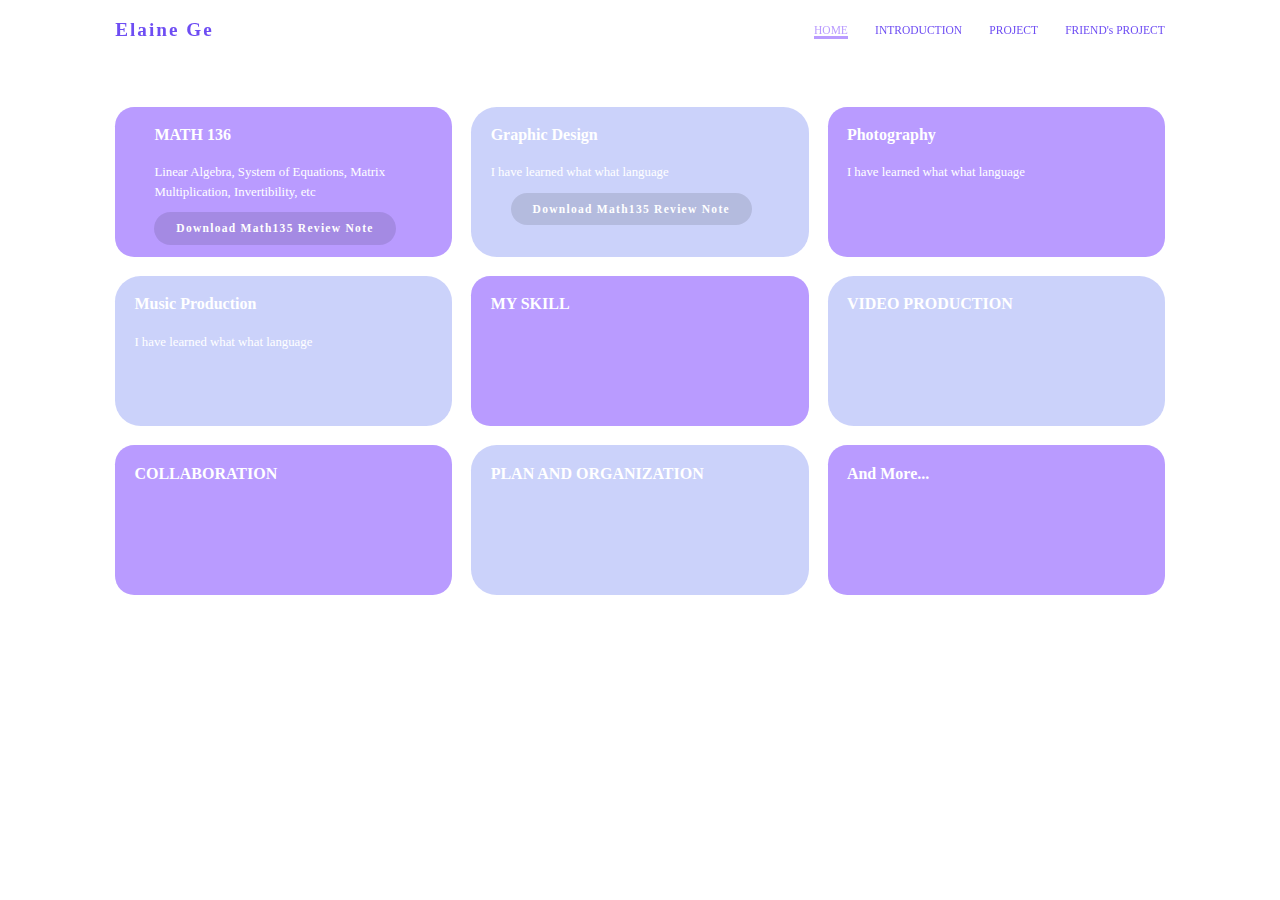
<file: crn.html>
<!DOCTYPE html>
<html>
  <head>
    <meta charset="UTF-8">
    <meta name = "viewport" content="width=device-width, initial-scale=1.0">
    <title>Elaine's Course Note</title>
    <link rel="stylesheet" href="styles3.css">
    <link href='https://unpkg.com/boxicons@2.1.4/css/boxicons.min.css' rel='stylesheet'>
  </head>

  <header class="header">
    <a href="#home" class="logo"> Elaine <span>Ge</span></a>
  
    <i class='bx bx-menu' id="menu-icon"></i>
    <nav class="navbar">
      <a href="index.html" class="active">HOME</a>
      <a href="index.html">INTRODUCTION</a>
      <a href="index.html">PROJECT</a>
      <a href="index.html">FRIEND's PROJECT</a>
    </nav>
  </header>
  
    <section class="skills" id="skill">
      <h2 class="heading">My <span>Skills</span></h2>
      
      <div class="skill-container">
        <div class="skill-box">
          <div class="skill-info">
            <h4>MATH 136</h4>
            <p>Linear Algebra, System of Equations, Matrix Multiplication, Invertibility, etc</p>
            <a href="crsn/Math136 review note.pdf" download class="btn btn--download">
              Download Math135 Review Note
            </a>
          </div>
        </div>

        <div class="skill-box2">
          <div class="skill-info">
            <h4>Graphic Design</h4>
            <p>I have learned what what language</p>
            <a href="crsn/Math136 review note.pdf" download class="btn btn--download">
              Download Math135 Review Note
            </a>
          </div>
        </div>

        <div class="skill-box"> 
          <div class="skill-info">
            <h4>Photography</h4>
            <p>I have learned what what language</p>
          </div>
        </div>
         
        <div class="skill-box2"> 
          <div class="skill-info">
            <h4>Music Production</h4>
            <p>I have learned what what language</p>
          </div>
        </div>
        
        <div class="skill-box">  
          <div class="skill-info">
            <h4>MY SKILL</h4>
          </div>
        </div>

        <div class="skill-box2">  
          <div class="skill-info">
            <h4>VIDEO PRODUCTION</h4>
          </div>
        </div>

        <div class="skill-box">  
          <div class="skill-info">
            <h4>COLLABORATION</h4>
          </div>
        </div>

        <div class="skill-box2">  
          <div class="skill-info">
            <h4>PLAN AND ORGANIZATION</h4>
          </div>
        </div>

        <div class="skill-box">  
          <div class="skill-info">
            <h4>And More...</h4>
          </div>
        </div>
    

      </div>
    
    
    </section>

    

</html>
</file>
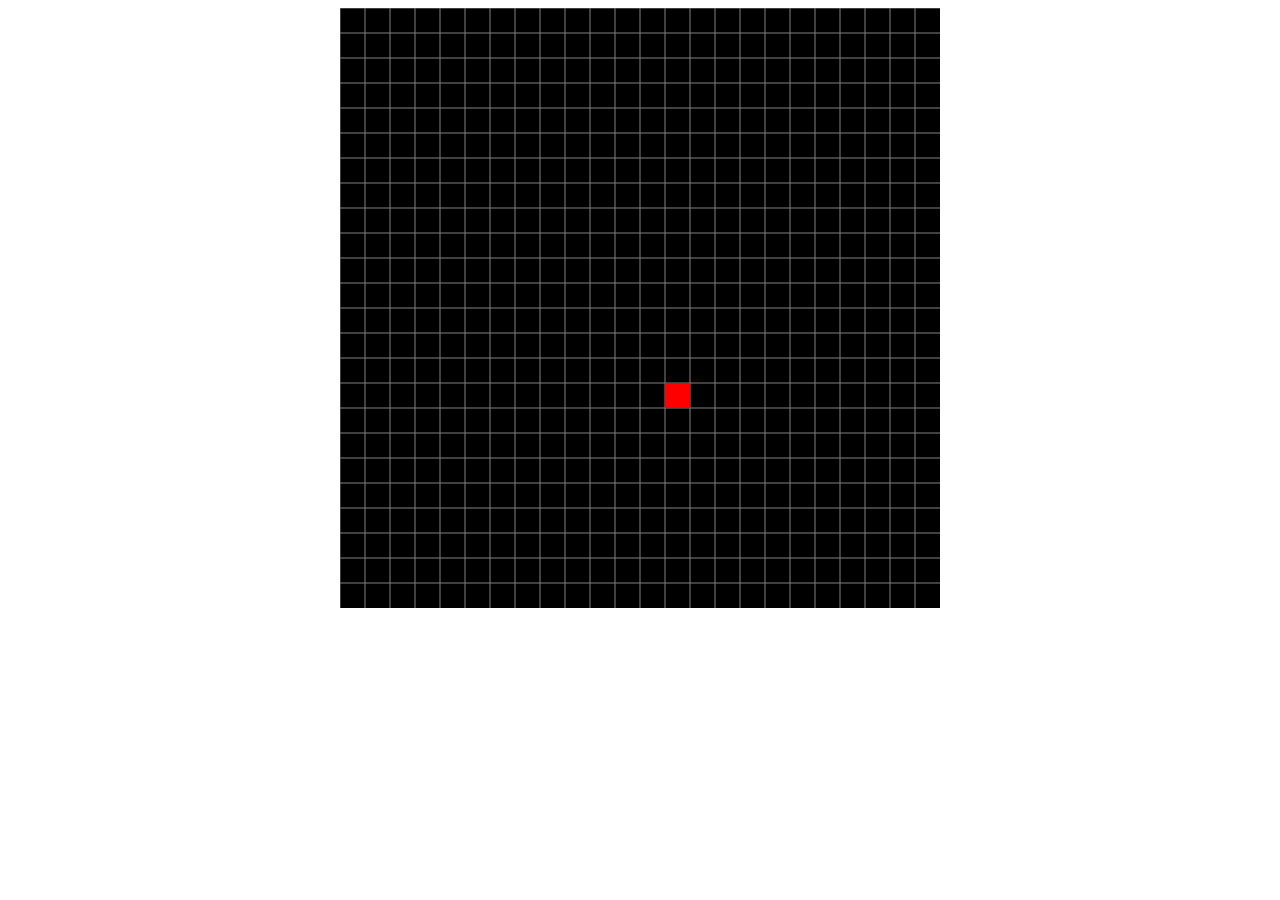
<file: game.html>
<!DOCTYPE html>
<html lang="en">
<head>
    <meta charset="UTF-8">
    <meta name="viewport" content="width=device-width, initial-scale=1.0">
    <title>Snake Game</title>
    <style>
        canvas {
            display: block;
            margin: auto;
            background-color: black;
        }
    </style>
</head>
<body>
    <canvas id="gameCanvas" width="600" height="600"></canvas>
    <script src="snakeGame.js"></script>
</body>
</html>
</file>
<file: styles3.css>
*{
  margin: 0;
  padding: 0;
  font-family: "Poppins", Optima;
  box-sizing:  border-box;
  text-decoration: none;
  bordeR: none;
  outline: none;
  scroll-behavior: smooth;
}

:root {
  --bg-color: #ffffff;
  --second-bg-color: #252525;
  --text-color: rgb(110, 77, 243);
  --main-color: rgba(113, 52, 254, 0.491);
  --third-color: rgba(198, 110, 253, 0.55);
  --four-color: rgba(166, 178, 246, 0.582);
}

html{
  font-size: 40%;
  overflow-x: hidden;
}

body {
  background: var(--bg-color);
  color: var(--text-color);
}

section{
  min-height:100vh;
  padding: 10rem 9% 10rem;
}

.home{
  display:flex;
  justify-content: center;
  align-items: center;
  flex-direction: column;
  gap: 1rem;
}

.header{
  position: fixed;
  top: 0;
  left: 0;
  width: 100%;
  padding: 3rem 9%;
  background: transparent;
  background-size:cover;
  backdrop-filter: blur(10px);
  justify-content: space-between;
  display: flex;
  align-items: center;
  z-index: 100;
  border: transparent;
}

.logo{
  font-size: 3rem;
  font-weight: bold;
  color: var(--text-color) fontw 800;
  cursor: pointer;
  transition: 0.3s ease-in-out;
  letter-spacing: 2px;
}

.logo:hover{
  transform: scale(1.1);
}

.navbar a{
  font-size: 1.8rem;
  color: var(--text-color);
  margin-left: 4rem;
  font-weight: 500;
  transition: 0.3s ease-in-out;
  border-bottom: 3px solid transparent;
}
.navbar a:hover, .navbar a.active{
  color: var(--main-color);
  border-bottom: 3px solid var(--main-color);
}

#menu-icon{
  font-size: 3.6rem;
  color: var(--main-color);
  display: none;
}




.skills{
  background: var(--thir-color);
}

.skills h2{
  margin-bottom: 5rem;
  color: white;
}

.skill-container{
  display: grid;
  grid-template-columns: repeat(3, 1fr);
  align-items: center;
  gap: 3rem;
}

.skill-box{
  background-color: var(--main-color);
  color: white;
  height: 150px;
  border-radius: 3rem;
  cursor: pointer;
  transition: 0.2s ease-in-out;

}

.skill-box .skill-info{
  display: flex;
  flex-direction: column;
  text-align: left;
  max-height: 200px;
  justify-content: center;
  align-items: baseline;
  padding: 3em;
}

.skill-info h4{
  font-size: 2.5rem;
  margin-bottom: 3rem;
}

.skill-info p{
  font-size: 2rem;
  line-height: 1.5;
}

.skill-info .btn{
  display: inline-block;
  padding: 1rem 2.8rem;
  border-radius: 4rem;
  font-size: 1.8rem;
  color: white;
  border: 4px solid transparent;
  letter-spacing: 0.2rem;
  font-weight: 600;
  box-shadow: 0 0 10px var(--second-bg-colorcolor);
  margin-left: 20px;
  margin-bottom: 20px;
  margin-top: 10px;
  transition: 0.3s ease-in-out;
  background: rgba(0, 0, 0, 0.111);
}

.skill-box2{
  background-color: var(--four-color);
  color: rgb(255, 255, 255);
  height: 150px;
  border-radius: 4rem;
  cursor: pointer;
  transition: 0.2s ease-in-out;

}

.skill-box2 .skill-info{
  
  margin: 3rem 3rem;
  
}
</file>
